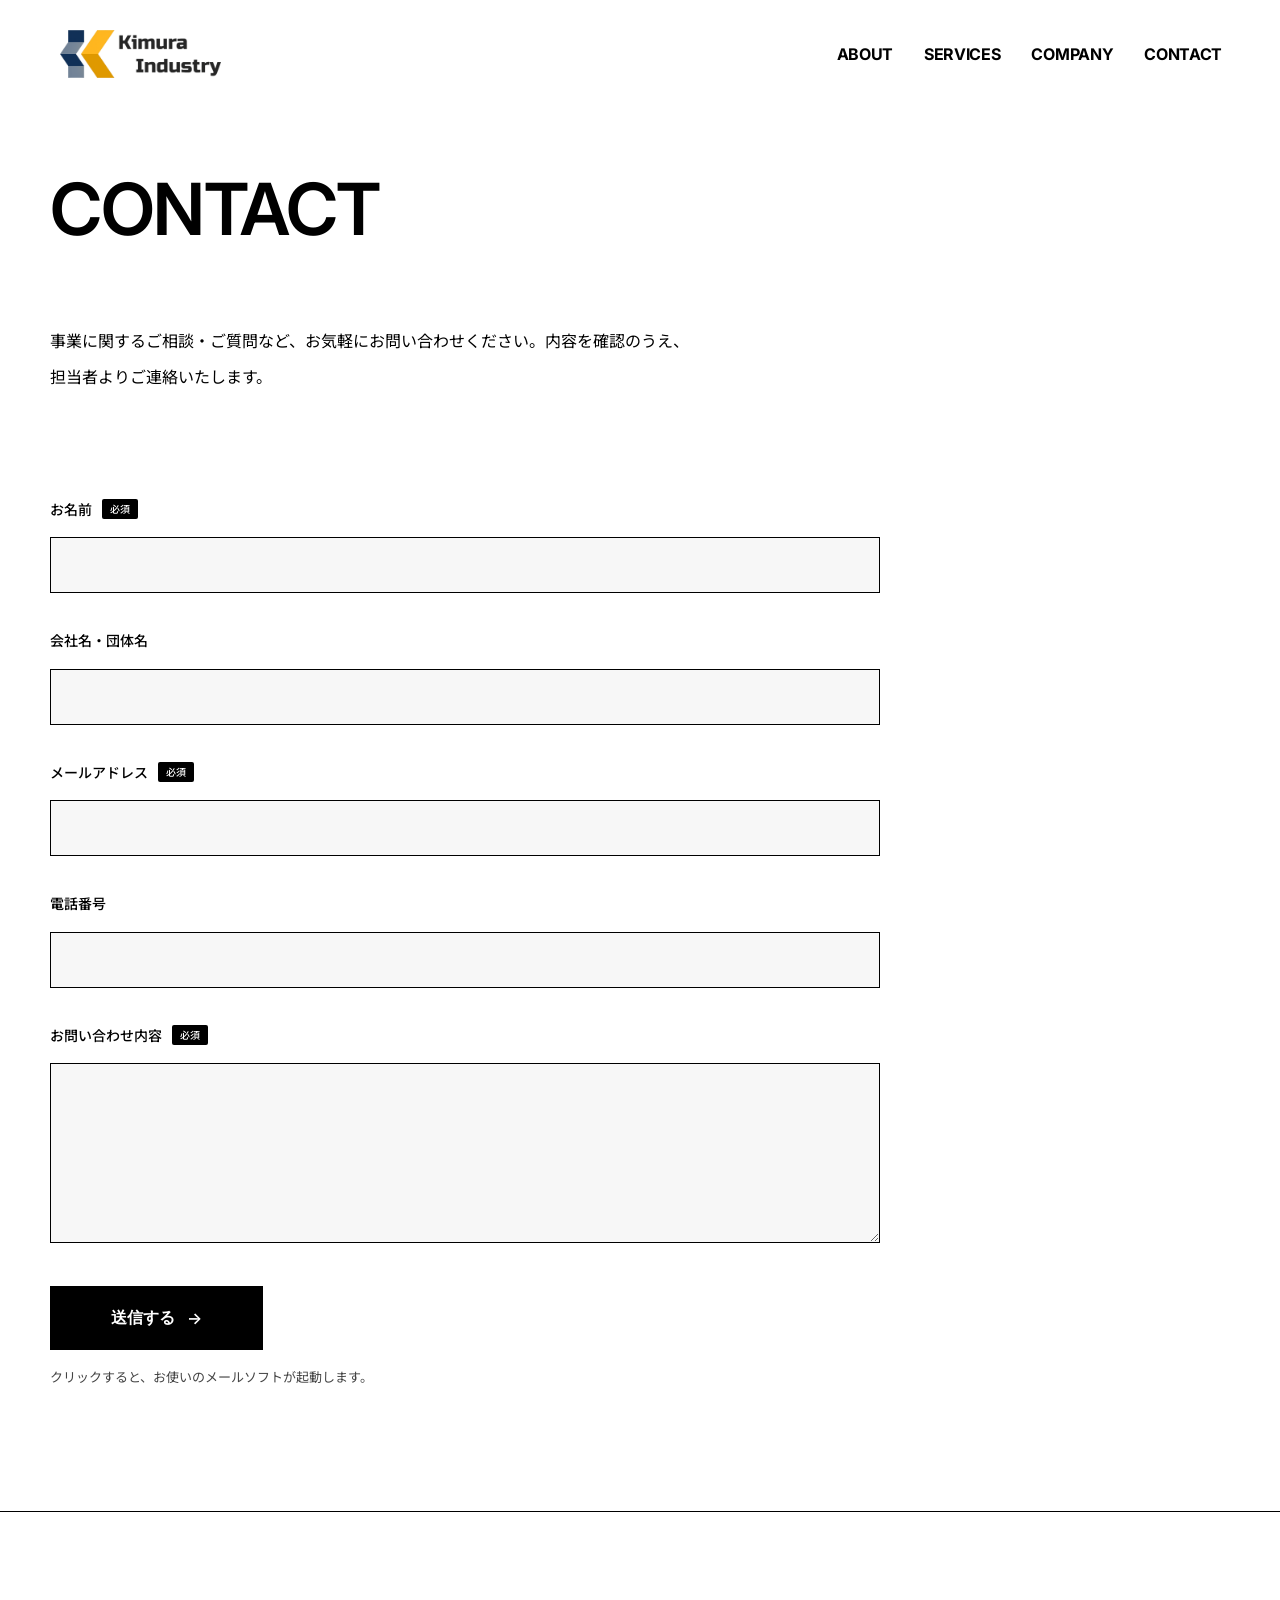
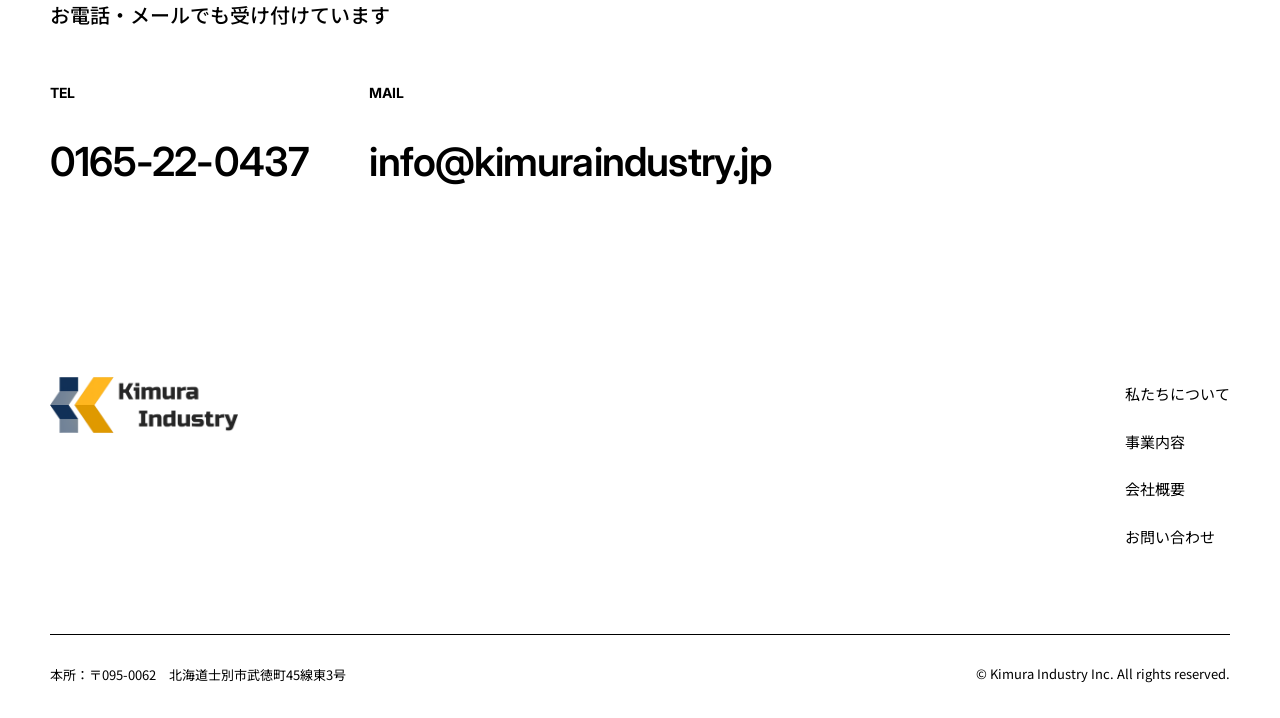
<file: contact.html>
<!DOCTYPE html>
<html lang="ja" class="no-js">
<head>
<meta charset="UTF-8">
<meta name="viewport" content="width=device-width, initial-scale=1.0">
<title>お問い合わせ｜木村インダストリー株式会社</title>
<meta name="description" content="木村インダストリー株式会社へのお問い合わせはこちらから。事業に関するご相談・ご質問など、お気軽にお問い合わせください。">

<!-- ファビコン -->
<link rel="icon" type="image/png" href="assets/img/favicon.png">
<link rel="apple-touch-icon" href="assets/img/favicon.png">

<!-- OGP -->
<meta property="og:type" content="website">
<meta property="og:title" content="お問い合わせ｜木村インダストリー株式会社">
<meta property="og:description" content="木村インダストリー株式会社へのお問い合わせはこちらから。事業に関するご相談・ご質問など、お気軽にお問い合わせください。">
<meta property="og:image" content="https://www.kimuraindustry.jp/assets/img/hero-poster.jpg">
<meta property="og:locale" content="ja_JP">

<link rel="preconnect" href="https://fonts.googleapis.com">
<link rel="preconnect" href="https://fonts.gstatic.com" crossorigin>
<link href="https://fonts.googleapis.com/css2?family=Inter:wght@500;600;700&family=Noto+Sans+JP:wght@400;500;700&display=swap" rel="stylesheet">

<link rel="stylesheet" href="css/style.css">
</head>
<body>

<header class="site-header" id="siteHeader">
  <div class="header-inner">
    <a href="index.html" class="logo"><img src="assets/img/logo.png" alt="木村インダストリー株式会社"></a>
    <nav class="nav" id="siteNav">
      <button type="button" class="nav-close" aria-label="閉じる">&times;</button>
      <a href="index.html#about">ABOUT</a>
      <a href="index.html#services">SERVICES</a>
      <a href="index.html#company">COMPANY</a>
      <a href="contact.html">CONTACT</a>
    </nav>
    <button type="button" class="nav-toggle" id="navToggle" aria-label="メニュー" aria-expanded="false" aria-controls="siteNav">
      <span class="nav-toggle-bar"></span>
      <span class="nav-toggle-bar"></span>
      <span class="nav-toggle-bar"></span>
    </button>
  </div>
</header>

<main>

  <section class="contact-hero fade-in">
    <div class="container">
      <h1>CONTACT</h1>
      <p>事業に関するご相談・ご質問など、お気軽にお問い合わせください。内容を確認のうえ、担当者よりご連絡いたします。</p>
    </div>
  </section>

  <section class="contact-form-section fade-in">
    <div class="container">
      <form class="contact-form" id="contactForm" novalidate>

        <div class="form-group">
          <label class="form-label" for="name">お名前 <span class="required-badge">必須</span></label>
          <input class="form-input" type="text" id="name" name="name" autocomplete="name" required>
        </div>

        <div class="form-group">
          <label class="form-label" for="company">会社名・団体名</label>
          <input class="form-input" type="text" id="company" name="company" autocomplete="organization">
        </div>

        <div class="form-group">
          <label class="form-label" for="email">メールアドレス <span class="required-badge">必須</span></label>
          <input class="form-input" type="email" id="email" name="email" autocomplete="email" required>
        </div>

        <div class="form-group">
          <label class="form-label" for="tel">電話番号</label>
          <input class="form-input" type="tel" id="tel" name="tel" autocomplete="tel">
        </div>

        <div class="form-group">
          <label class="form-label" for="message">お問い合わせ内容 <span class="required-badge">必須</span></label>
          <textarea class="form-textarea" id="message" name="message" required></textarea>
        </div>

        <button type="submit" class="submit-btn">送信する<span class="arrow">→</span></button>
        <p class="form-note">クリックすると、お使いのメールソフトが起動します。</p>

      </form>
    </div>
  </section>

  <section class="direct-contact fade-in">
    <div class="container">
      <h2>お電話・メールでも受け付けています</h2>
      <div class="direct-contact-list">
        <div class="direct-contact-item">
          <span>TEL</span>
          <a href="tel:+81165220437">0165-22-0437</a>
        </div>
        <div class="direct-contact-item">
          <span>MAIL</span>
          <a href="mailto:info@kimuraindustry.jp">info@kimuraindustry.jp</a>
        </div>
      </div>
    </div>
  </section>

</main>

<footer class="site-footer">
  <div class="container fade-in">
    <div class="footer-top">
      <a href="index.html" class="footer-logo"><img src="assets/img/logo.png" alt="木村インダストリー株式会社"></a>
      <div class="footer-nav-col jp">
        <a href="index.html#about">私たちについて</a>
        <a href="index.html#services">事業内容</a>
        <a href="index.html#company">会社概要</a>
        <a href="contact.html">お問い合わせ</a>
      </div>
    </div>
    <div class="footer-bottom">
      <div class="footer-address">
        <p>本所：〒095-0062　北海道士別市武徳町45線東3号</p>
      </div>
      <p class="footer-copyright">© Kimura Industry Inc. All rights reserved.</p>
    </div>
  </div>
</footer>

<script src="js/main.js"></script>
</body>
</html>
</file>
<file: css/style.css>
/* =========================================================
   木村インダストリー株式会社 コーポレートサイト
   共通スタイルシート
   モノクロ基調 / ミニマル / 超大型タイポグラフィ
   ========================================================= */

/* ---------- Reset ---------- */
*,
*::before,
*::after {
  box-sizing: border-box;
  margin: 0;
  padding: 0;
}

html {
  scroll-behavior: smooth;
}

/* fixed ヘッダー（透明背景＋白チップのロゴ/ナビ）の実測高さ。
   JSが読み込み後・リサイズ時に正確な値へ上書きする。
   ここでの値は JS 無効時・実行前の暫定フォールバック */
:root {
  --header-h: 110px;
}

@media (max-width: 840px) {
  :root {
    --header-h: 84px;
  }
}

@media (max-width: 540px) {
  :root {
    --header-h: 70px;
  }
}

body {
  background: #fff;
  color: #000;
  font-family: "Noto Sans JP", "Inter", sans-serif;
  font-weight: 400;
  font-size: 16px;
  line-height: 2.25;
  -webkit-font-smoothing: antialiased;
  overflow-x: hidden;
  /* ヘッダーは透明・fixedで浮いているため、本文側のオフセットは不要 */
  padding-top: 0;
}

/* モバイルのハンバーガーメニュー展開中は背景スクロールを止める */
body.nav-open {
  overflow: hidden;
}

img,
video {
  max-width: 100%;
  display: block;
}

a {
  color: inherit;
}

ul,
ol {
  list-style: none;
}

button {
  font-family: inherit;
  cursor: pointer;
}

/* アンカー移動時に見出しが fixed ヘッダーに隠れないための余白 */
#about,
#services,
#company {
  scroll-margin-top: calc(var(--header-h) + 20px);
}

/* ---------- Layout helpers ---------- */
.container {
  max-width: 1280px;
  margin: 0 auto;
  padding: 0 50px;
}

.section {
  padding: 140px 0;
}

.section + .section {
  padding-top: 0;
}

/* Figma実測値に合わせた各セクションの上下パディング（ID指定で .section を上書き） */
#about {
  padding-top: 50px;
  padding-bottom: 100px;
}

#services {
  padding-top: 0;
  padding-bottom: 100px;
}

#company {
  padding-top: 0;
  padding-bottom: 0;
}

/* Figma仕様: COMPANY PROFILEバーと表の間の隙間は0（ABOUT/SERVICESの48pxはそのまま） */
#company .section-label-bar {
  margin-bottom: 0;
}

/* ---------- Fade-in on scroll ---------- */
.fade-in {
  opacity: 0;
  transform: translateY(30px);
  transition: opacity 0.6s ease, transform 0.6s ease;
}

.fade-in.is-visible {
  opacity: 1;
  transform: translateY(0);
}

/* JSが動かない/読み込み前は常に表示（コンテンツを隠さない） */
.no-js .fade-in {
  opacity: 1;
  transform: none;
}

/* =========================================================
   ヘッダー
   ========================================================= */
.site-header {
  position: fixed;
  top: 0;
  left: 0;
  width: 100%;
  z-index: 1000;
  /* 透明ヘッダー: 下のコンテンツ(ヒーロー動画など)に重なって浮く構成 */
  background: transparent;
}

.header-inner {
  display: flex;
  justify-content: space-between;
  align-items: center;
  padding: 24px 50px;
}

.logo {
  display: inline-flex;
  align-items: center;
  line-height: 0;
  text-decoration: none;
  color: #000;
  flex-shrink: 0;
  background: #fff;
  padding: 6px 10px;
}

.logo img {
  height: 48px;
  width: auto;
  max-width: 100%;
  display: block;
}

.nav {
  display: flex;
  flex-direction: row;
  align-items: center;
  justify-content: flex-end;
  gap: 15px;
}

.nav a {
  font-family: "Inter", sans-serif;
  font-weight: 700;
  font-size: 16px;
  letter-spacing: -0.02em;
  text-decoration: none;
  color: #000;
  background: #fff;
  padding: 4px 8px;
  transition: background-color 0.2s ease, color 0.2s ease;
}

.nav a:hover,
.nav a:focus-visible {
  background: #000;
  color: #fff;
}

/* ハンバーガーメニュー用ボタン群。841px以上では非表示（840px以下は下部のメディアクエリで表示） */
.nav-toggle {
  display: none;
  flex-direction: column;
  align-items: center;
  justify-content: center;
  gap: 5px;
  width: 44px;
  height: 44px;
  background: #fff;
  border: none;
  padding: 0;
}

.nav-toggle-bar {
  display: block;
  width: 20px;
  height: 2px;
  background: #000;
}

.nav-close {
  display: none;
  align-items: center;
  justify-content: center;
  background: none;
  border: none;
  color: #000;
  line-height: 1;
  padding: 0;
}

.nav-toggle:focus-visible,
.nav-close:focus-visible {
  outline: 2px solid #000;
  outline-offset: 2px;
}

/* =========================================================
   ヒーロー
   ========================================================= */
.hero {
  position: relative;
  height: 95vh;
  min-height: 480px;
  background: #fff;
}

.hero-media {
  position: absolute;
  /* ヘッダーは透明・fixedで浮いているため、実測ヘッダー高＋余白ぶんの
     白帯を確保し、ロゴ/ナビの白チップがその中に収まるようにする */
  top: calc(var(--header-h) + 12px);
  left: 30px;
  right: 0;
  bottom: 0;
  overflow: hidden;
  background: #000;
}

.hero-media video {
  width: 100%;
  height: 100%;
  object-fit: cover;
}

/* =========================================================
   ABOUT
   （理念セクションはFigma側でABOUTに統合されたため削除・統合済み）
   ========================================================= */
.about-grid {
  display: grid;
  grid-template-columns: 1fr 1fr;
  gap: 60px;
  align-items: start;
  margin-bottom: 60px;
}

.about-grid h1 {
  font-family: "Noto Sans JP", sans-serif;
  font-weight: 500;
  font-size: clamp(2rem, 1.3rem + 3vw, 3.75rem); /* 32px 〜 60px */
  line-height: 1.4;
  letter-spacing: -0.03em;
}

.about-body {
  padding-top: 12px;
}

.about-body p {
  font-size: 16px;
  line-height: 2.25;
}

.about-body p + p {
  margin-top: 24px;
}

.about-photo {
  width: 100%;
  height: 500px;
  overflow: hidden;
}

.about-photo img {
  width: 100%;
  height: 100%;
  object-fit: cover;
}

/* =========================================================
   共通セクションラベルバー（装飾のみ／ABOUT US・SERVICES・COMPANY PROFILE）
   CONTACTへのリンク付きバー(.section-bar)はFigma側で削除確定のため撤去済み
   ========================================================= */
.section-label-bar {
  position: relative;
  display: flex;
  justify-content: space-between;
  align-items: center;
  padding: 20px 0;
  border-top: 1px solid #000;
  border-bottom: 1px solid #000;
  overflow: hidden;
  color: #000;
  /* セクション先頭に配置。直下の見出し/コンテンツとの間隔を確保 */
  margin-bottom: 48px;
}

.bar-label {
  position: relative;
  z-index: 1;
  font-family: "Inter", sans-serif;
  font-weight: 700;
  font-size: 20px;
  letter-spacing: -0.02em;
  transition: color 0.4s ease;
  padding-left: 50px;
}

.section-label-bar .bar-label {
  padding-left: 0;
}

/* =========================================================
   SERVICES
   ========================================================= */
.service-block {
  display: grid;
  grid-template-columns: minmax(0, 1fr) minmax(280px, 500px);
  gap: 60px;
  align-items: center;
  padding: 30px 0 50px;
  border-top: 1px solid #000;
}

.service-block:first-child {
  border-top: none;
}

.service-number {
  font-family: "Inter", sans-serif;
  font-weight: 500;
  font-size: clamp(4rem, 2.1rem + 8.7vw, 9rem); /* 64px 〜 144px */
  line-height: 1;
  letter-spacing: -0.02em;
  margin-bottom: 12px;
}

.service-name {
  font-family: "Noto Sans JP", sans-serif;
  font-weight: 500;
  font-size: clamp(1.75rem, 1.25rem + 2.2vw, 3rem); /* 28px 〜 48px */
  line-height: 1.4;
  letter-spacing: -0.03em;
  margin-bottom: 24px;
}

/* 英字ブランド名（THE SAKURA / Nord Guitar Vault / coffee & sweets）が
   単語の途中で折れないようにする。ただし540px以下の狭幅では
   横スクロール発生を防ぐため折り返しを許可する */
.brand-nowrap {
  white-space: nowrap;
}

@media (max-width: 540px) {
  .brand-nowrap {
    white-space: normal;
  }
}

.service-desc {
  font-size: 16px;
  line-height: 2.25;
  max-width: 560px;
}

.service-note {
  font-size: 13px;
  line-height: 1.8;
  margin-top: 16px;
  color: #000;
}

.service-photo {
  width: 100%;
  aspect-ratio: 500 / 340; /* Figma仕様: 500×340枠にcover表示。幅は列側のminmax(280px,500px)で上限500pxに制御 */
  overflow: hidden;
}

.service-photo img {
  width: 100%;
  height: 100%;
  object-fit: cover;
}

/* 事業ブロック内の外部リンク（Instagram / 楽器購入ページ）。
   押せるのはこの文字リンクだけ。ブロック全体や写真はリンクにしない */
.service-links {
  display: flex;
  flex-wrap: wrap;
  align-items: center;
  gap: 0 28px;
  margin-top: 12px;
}

/* 押しやすいよう高さ 44px を確保（文字はその中央に置かれる） */
.service-link {
  display: inline-flex;
  align-items: center;
  gap: 8px;
  min-height: 44px;
  font-family: "Noto Sans JP", sans-serif; /* 日本語を含むため（Inter に日本語は無い） */
  font-weight: 700;
  font-size: 14px;
  letter-spacing: 0.02em;
  line-height: 1.4;
  color: #000;
  text-decoration: none;
  transition: opacity 0.2s ease;
}

.service-link-icon {
  display: block;
  width: 24px;
  height: 24px;
}

.service-link-text {
  display: inline-flex;
  align-items: center;
  gap: 4px;
  border-bottom: 1px solid currentColor;
  padding-bottom: 2px;
}

.service-link-arrow {
  font-size: 12px;
}

.service-link:focus-visible {
  outline: 2px solid #000;
  outline-offset: 2px;
}

/* ホバー表示はマウス等のポインターがある環境だけ（タッチ端末でタップ後に残らないように） */
@media (hover: hover) {
  .service-link:hover {
    opacity: 0.6;
  }
}

/* =========================================================
   COMPANY
   ========================================================= */
.company-row {
  display: grid;
  grid-template-columns: 240px 1fr;
  gap: 24px;
  padding: 24px 0;
  border-bottom: 1px solid #000;
}

.company-row:first-child {
  border-top: 1px solid #000;
}

.company-row dt {
  font-family: "Noto Sans JP", sans-serif;
  font-weight: 500;
  font-size: 14px;
}

.company-row dd {
  font-size: 15px;
  line-height: 1.9;
}

.company-row dd p + p {
  margin-top: 8px;
}

/* =========================================================
   フッター
   ========================================================= */
.site-footer {
  padding: 50px 0 30px;
}

.footer-top {
  display: flex;
  justify-content: space-between;
  align-items: flex-start;
  padding-bottom: 80px;
}

.footer-logo {
  display: inline-flex;
  align-items: center;
  line-height: 0;
  text-decoration: none;
  color: #000;
}

.footer-logo img {
  height: 56px;
  width: auto;
  max-width: 100%;
  display: block;
}

.footer-nav-col {
  display: flex;
  flex-direction: column;
  gap: 14px;
}

.footer-nav-col a {
  text-decoration: none;
  color: #000;
  font-size: 15px;
}

.footer-nav-col.jp a {
  font-family: "Noto Sans JP", sans-serif;
  font-weight: 400;
}

.footer-nav-col a:hover {
  text-decoration: underline;
}

.footer-bottom {
  display: flex;
  justify-content: flex-end;
  align-items: flex-end;
  border-top: 1px solid #000;
  padding-top: 24px;
}

.footer-address {
  /* 存在する場合は左に寄せ、コピーライトを右端に押し出す。
     住所を省略するページ（index.html）でもコピーライトが右寄せのまま崩れない */
  margin-right: auto;
  font-size: 13px;
  line-height: 1.9;
}

.footer-copyright {
  font-size: 13px;
}

/* =========================================================
   CONTACT ページ
   ========================================================= */
.contact-hero {
  /* ヘッダーが透明・fixedで浮いているため、実測ヘッダー高＋余白ぶんを
     上パディングとして確保し、見出しが隠れないようにする */
  padding: calc(var(--header-h) + 20px) 0 60px;
}

.contact-hero h1 {
  font-family: "Inter", sans-serif;
  font-weight: 600;
  font-size: clamp(2.25rem, 1.37rem + 3.9vw, 4.5rem); /* 36px 〜 72px */
  letter-spacing: -0.02em;
  margin-bottom: 32px;
}

.contact-hero p {
  font-size: 16px;
  line-height: 2.25;
  max-width: 640px;
}

.contact-form-section {
  padding: 40px 0 120px;
}

.contact-form {
  max-width: 830px;
}

.form-group {
  margin-bottom: 32px;
}

.form-label {
  display: flex;
  align-items: center;
  gap: 10px;
  font-size: 14px;
  font-weight: 500;
  margin-bottom: 12px;
}

.required-badge {
  display: inline-block;
  background: #000;
  color: #fff;
  font-size: 10px;
  line-height: 1;
  padding: 5px 8px;
  border-radius: 2px;
}

.form-input,
.form-textarea {
  width: 100%;
  background: #f7f7f7;
  border: 1px solid #000;
  font-family: inherit;
  font-size: 16px;
  padding: 0 20px;
  height: 56px;
  transition: border-width 0.15s ease, padding 0.15s ease;
}

.form-textarea {
  height: 180px;
  padding: 16px 20px;
  resize: vertical;
  line-height: 1.8;
}

.form-input:focus,
.form-textarea:focus {
  outline: 2px solid #000;
  outline-offset: 2px;
  border-width: 2px;
  padding-left: 19px;
}

.form-textarea:focus {
  padding-left: 19px;
  padding-top: 15px;
}

.form-note {
  font-size: 13px;
  color: #444;
  margin-top: 12px;
}

.submit-btn {
  display: inline-flex;
  align-items: center;
  gap: 12px;
  background: #000;
  color: #fff;
  border: 1px solid #000;
  font-family: "Inter", sans-serif;
  font-weight: 600;
  font-size: 16px;
  padding: 20px 60px;
  transition: background 0.3s ease, color 0.3s ease;
}

.submit-btn:hover {
  background: #fff;
  color: #000;
}

.direct-contact {
  border-top: 1px solid #000;
  padding: 80px 0 120px;
}

.direct-contact h2 {
  font-family: "Noto Sans JP", sans-serif;
  font-weight: 500;
  font-size: 20px;
  margin-bottom: 40px;
}

.direct-contact-list {
  display: flex;
  flex-wrap: wrap;
  gap: 60px;
}

.direct-contact-item {
  display: flex;
  flex-direction: column;
  gap: 8px;
  min-width: 0;
  max-width: 100%;
}

.direct-contact-item span {
  font-family: "Inter", sans-serif;
  font-weight: 700;
  font-size: 14px;
  letter-spacing: -0.02em;
}

.direct-contact-item a {
  font-family: "Inter", sans-serif;
  font-weight: 600;
  font-size: clamp(1.25rem, 0.9rem + 3.5vw, 2.5rem); /* 20px 〜 40px、狭幅で自動縮小 */
  letter-spacing: -0.02em;
  text-decoration: none;
  color: #000;
  white-space: nowrap;
}

.direct-contact-item a:hover {
  text-decoration: underline;
}

/* =========================================================
   レスポンシブ: 840px
   ========================================================= */
@media (max-width: 840px) {
  .container {
    padding: 0 30px;
  }

  .section {
    padding: 90px 0;
  }

  /* Figma実測値のデスクトップ余白をモバイルで比例的に縮小（約0.65倍） */
  #about {
    padding-top: 32px;
    padding-bottom: 65px;
  }

  #services {
    padding-bottom: 65px;
  }

  .site-footer {
    padding-top: 32px;
    padding-bottom: 20px;
  }

  .header-inner {
    padding: 18px 30px;
  }

  .logo {
    padding: 5px 8px;
  }

  .logo img {
    height: 36px;
  }

  /* デフォルトは非表示。ハンバーガーで開いたときだけ .is-open で表示する */
  .nav {
    display: none;
    gap: 10px;
  }

  .nav a {
    font-size: 12px;
    padding: 3px 6px;
  }

  /* ハンバーガーボタンを表示 */
  .nav-toggle {
    display: flex;
  }

  /* メニュー展開時: 全画面の白背景メニュー */
  .nav.is-open {
    display: flex;
    flex-direction: column;
    align-items: center;
    justify-content: center;
    position: fixed;
    inset: 0;
    gap: 32px;
    background: #fff;
    z-index: 1100;
  }

  .nav.is-open a {
    background: none;
    font-size: 24px;
    padding: 12px 24px;
  }

  .nav.is-open .nav-close {
    display: flex;
    position: absolute;
    top: 18px;
    right: 30px;
    width: 44px;
    height: 44px;
    font-size: 32px;
  }

  /* メニュー展開中はハンバーガー自体を隠し、フォーカスも当たらないようにする */
  .nav.is-open ~ .nav-toggle {
    visibility: hidden;
  }

  /* JS無効時は従来どおり横並びチップナビを表示し、ハンバーガーは出さない */
  .no-js .nav-toggle {
    display: none;
  }

  .no-js .nav {
    display: flex;
  }

  .hero-media {
    top: calc(var(--header-h) + 12px);
    left: 16px;
  }

  .about-grid {
    grid-template-columns: 1fr;
    gap: 24px;
  }

  .about-body {
    padding-top: 0;
  }

  /* 縦積みで幅が広く取れるため、指定改行を解除して自然に折り返す */
  .about-body p br {
    display: none;
  }

  /* 840px以下では写真を非表示（PCでは従来どおり表示） */
  .about-photo {
    display: none;
  }

  .service-block {
    grid-template-columns: 1fr;
    gap: 32px;
    padding: 24px 0 40px;
  }

  /* 縦積みで幅が広く取れるため、指定改行を解除して自然に折り返す */
  .service-desc br {
    display: none;
  }

  .service-links {
    margin-top: 8px;
  }

  .company-row {
    grid-template-columns: 1fr;
    gap: 8px;
  }

  .footer-top {
    flex-direction: column;
    gap: 40px;
    padding-bottom: 60px;
  }

  .footer-bottom {
    flex-direction: column;
    align-items: flex-start;
    gap: 16px;
  }

  .contact-hero {
    padding: calc(var(--header-h) + 20px) 0 40px;
  }
}

/* =========================================================
   レスポンシブ: 540px
   ========================================================= */
@media (max-width: 540px) {
  .container {
    padding: 0 20px;
  }

  .header-inner {
    padding: 14px 20px;
  }

  .logo {
    padding: 4px 7px;
  }

  .logo img {
    height: 32px;
  }

  .nav {
    gap: 8px;
  }

  .nav a {
    font-size: 11px;
    padding: 3px 5px;
  }

  .hero {
    height: 70vh;
  }

  .hero-media {
    top: calc(var(--header-h) + 12px);
    left: 12px;
  }

  .bar-label {
    font-size: 15px;
  }

  .submit-btn {
    width: 100%;
    justify-content: center;
    padding: 18px 30px;
  }

  .direct-contact-list {
    gap: 32px;
  }
}

/* =========================================================
   レスポンシブ: 400px以下（ヘッダーのCONTACTが画面外に切れる問題への対処）
   ========================================================= */
@media (max-width: 400px) {
  .header-inner {
    flex-wrap: wrap;
    row-gap: 8px;
  }

  .logo {
    padding: 3px 6px;
  }

  /* 折り返し時にロゴ画像が幅を圧迫してnavが崩れないよう上限を設ける */
  .logo img {
    height: 28px;
    max-width: 140px;
  }

  .nav {
    flex-wrap: wrap;
    justify-content: flex-end;
    width: 100%;
    gap: 4px 8px;
  }

  .nav a {
    font-size: 10px;
    padding: 2px 5px;
  }
}

/* =========================================================
   アクセシビリティ: motionを減らす設定への対応
   ========================================================= */
@media (prefers-reduced-motion: reduce) {
  html {
    scroll-behavior: auto;
  }

  *,
  *::before,
  *::after {
    animation-duration: 0.01ms !important;
    animation-iteration-count: 1 !important;
    transition-duration: 0.01ms !important;
    scroll-behavior: auto !important;
  }

  .fade-in {
    opacity: 1 !important;
    transform: none !important;
  }
}
</file>
